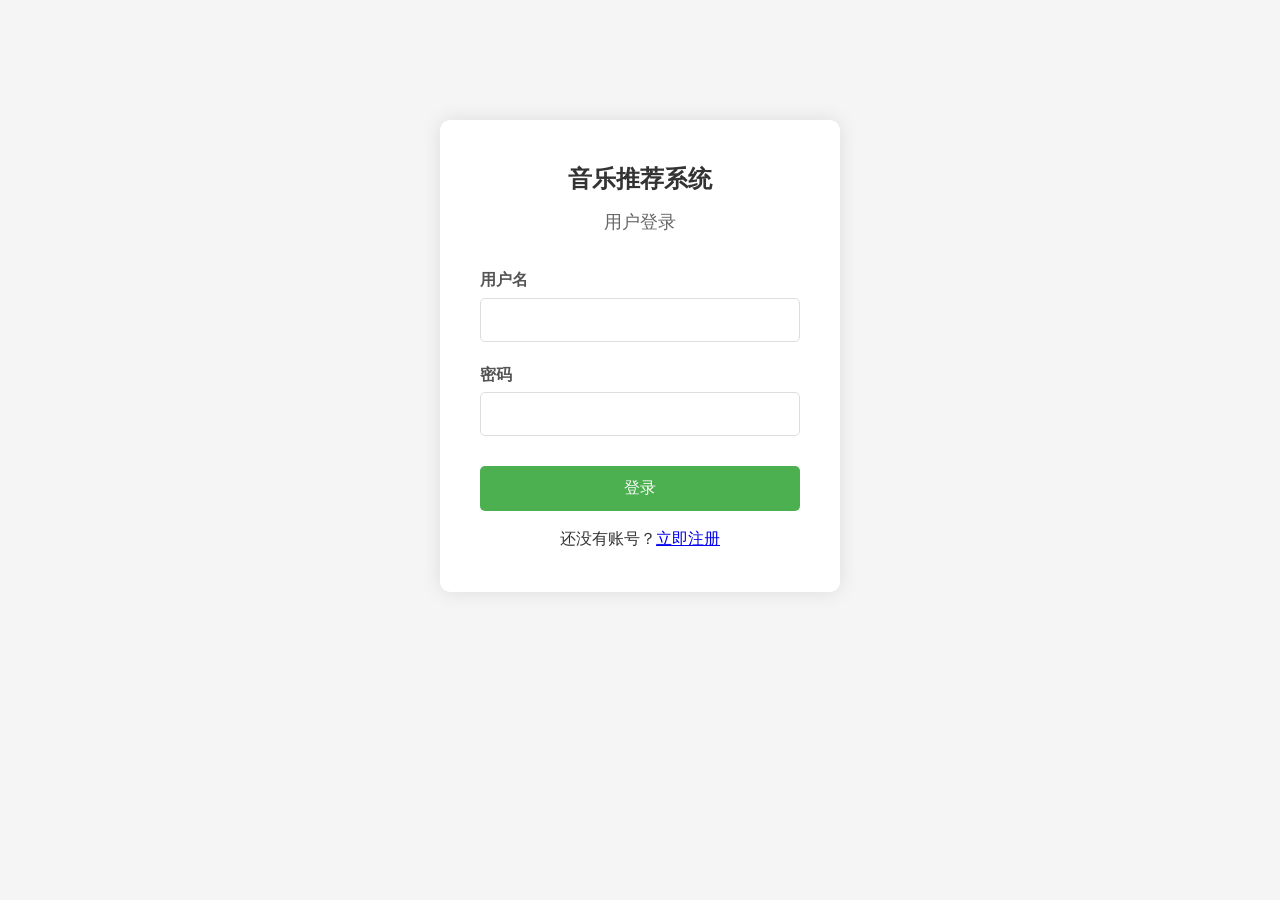
<file: music_recommend_system/frontend/index.html>
<!DOCTYPE html>
<html lang="zh-CN">
<head>
    <meta charset="UTF-8">
    <meta name="viewport" content="width=device-width, initial-scale=1.0">
    <title>音乐推荐系统 - 首页</title>
    <link rel="stylesheet" href="static/css/style.css">
</head>
<body>
    <header>
        <div class="header-content">
            <h1>音乐推荐系统</h1>
            <div class="user-info">
                <span id="username">访客</span>
                <button id="logoutBtn" class="btn btn-secondary">退出登录</button>
            </div>
        </div>
    </header>

    <main class="container">
        <!-- 曲风选择 -->
        <section class="section">
            <h2>选择您喜欢的曲风</h2>
            <div class="style-selection">
                <div class="style-buttons">
                    <button class="style-btn" data-style="流行">流行</button>
                    <button class="style-btn" data-style="古风">古风</button>
                    <button class="style-btn" data-style="说唱">说唱</button>
                    <button class="style-btn" data-style="摇滚">摇滚</button>
                    <button class="style-btn" data-style="民谣">民谣</button>
                </div>
                <button id="updateStyleBtn" class="btn btn-primary">更新偏好</button>
            </div>
            <div id="styleMessage"></div>
        </section>

        <!-- 个性化推荐 -->
        <section class="section">
            <h2>为您推荐</h2>
            <div class="song-list" id="recommendList">
                <p>加载中...</p>
            </div>
        </section>

        <!-- 热门歌曲 -->
        <section class="section">
            <h2>热门歌曲</h2>
            <div class="song-list" id="hotList">
                <p>加载中...</p>
            </div>
        </section>
    </main>

    <script src="static/js/main.js"></script>
</body>
</html>
</file>
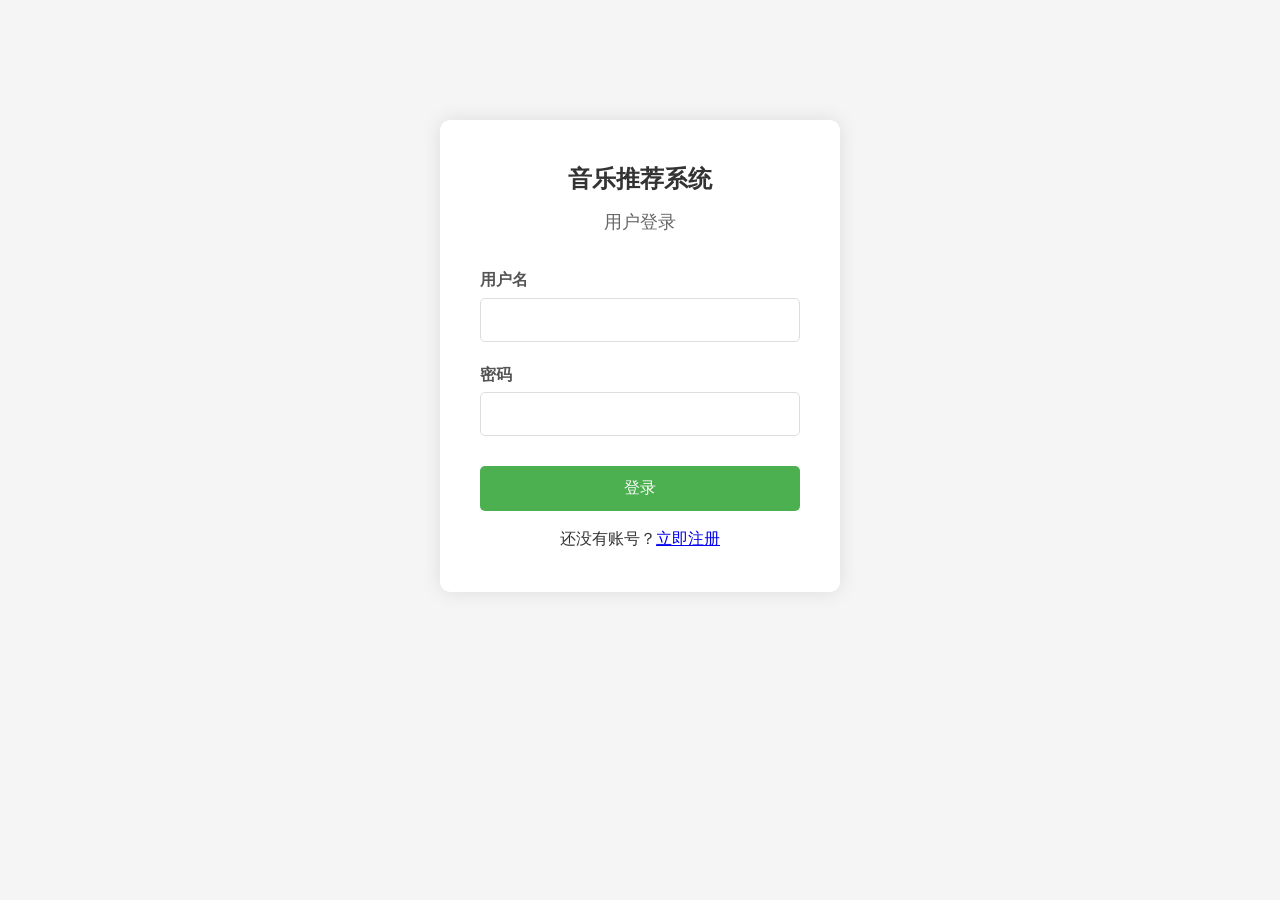
<file: music_recommend_system/frontend/login.html>
<!DOCTYPE html>
<html lang="zh-CN">
<head>
    <meta charset="UTF-8">
    <meta name="viewport" content="width=device-width, initial-scale=1.0">
    <title>音乐推荐系统 - 登录</title>
    <link rel="stylesheet" href="static/css/style.css">
</head>
<body>
    <div class="container">
        <div class="login-box">
            <h2>音乐推荐系统</h2>
            <h3>用户登录</h3>
            <form id="loginForm">
                <div class="form-group">
                    <label for="username">用户名</label>
                    <input type="text" id="username" name="username" required>
                </div>
                <div class="form-group">
                    <label for="password">密码</label>
                    <input type="password" id="password" name="password" required>
                </div>
                <div class="form-actions">
                    <button type="submit" class="btn btn-primary">登录</button>
                    <p>还没有账号？<a href="register.html">立即注册</a></p>
                </div>
            </form>
        </div>
    </div>
    <script src="static/js/main.js"></script>
</body>
</html>
</file>
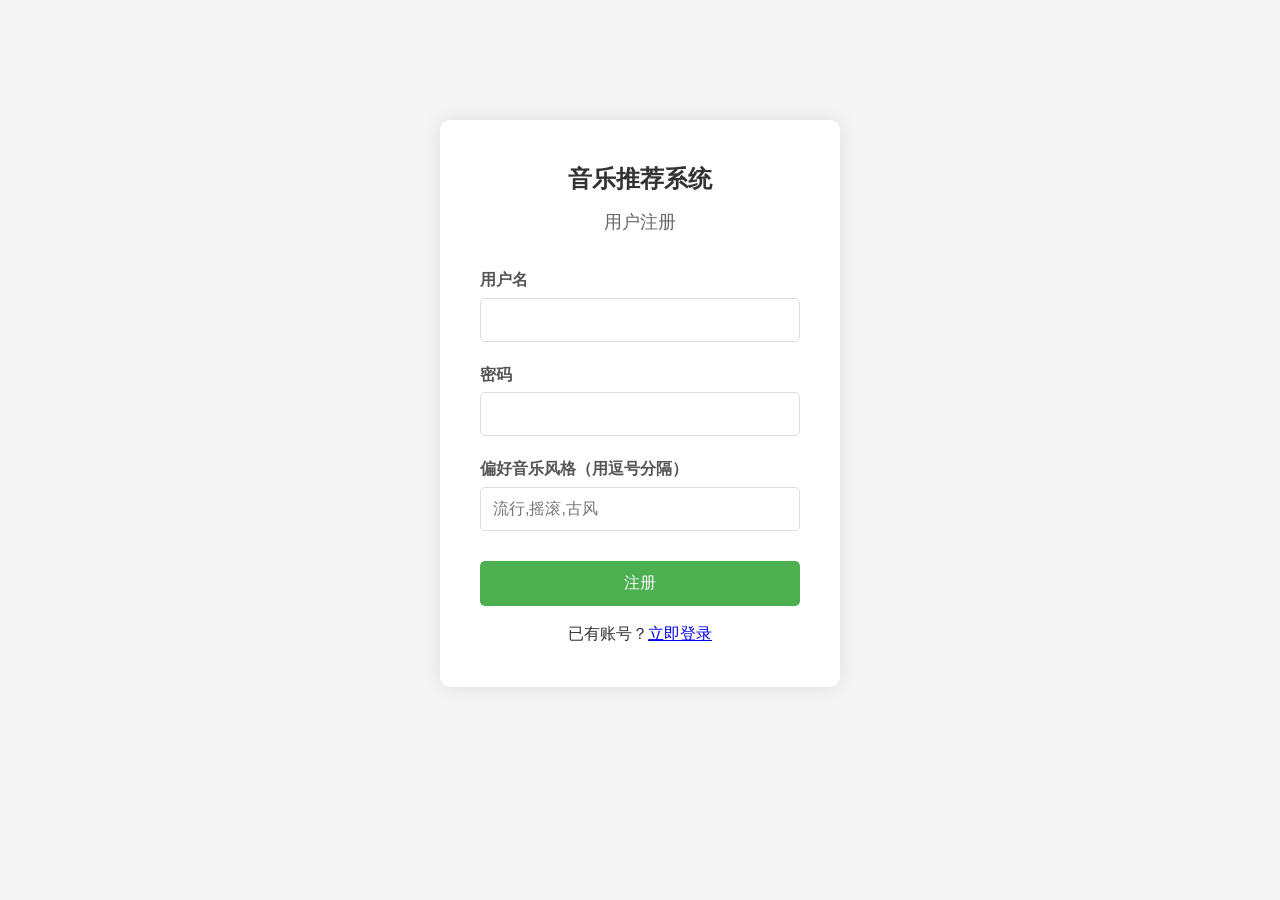
<file: music_recommend_system/frontend/register.html>
<!DOCTYPE html>
<html lang="zh-CN">
<head>
    <meta charset="UTF-8">
    <meta name="viewport" content="width=device-width, initial-scale=1.0">
    <title>音乐推荐系统 - 注册</title>
    <link rel="stylesheet" href="static/css/style.css">
</head>
<body>
    <div class="container">
        <div class="login-box">
            <h2>音乐推荐系统</h2>
            <h3>用户注册</h3>
            <form id="registerForm">
                <div class="form-group">
                    <label for="username">用户名</label>
                    <input type="text" id="username" name="username" required>
                </div>
                <div class="form-group">
                    <label for="password">密码</label>
                    <input type="password" id="password" name="password" required>
                </div>
                <div class="form-group">
                    <label for="preferredStyle">偏好音乐风格（用逗号分隔）</label>
                    <input type="text" id="preferredStyle" name="preferredStyle" placeholder="流行,摇滚,古风">
                </div>
                <div class="form-actions">
                    <button type="submit" class="btn btn-primary">注册</button>
                    <p>已有账号？<a href="login.html">立即登录</a></p>
                </div>
            </form>
        </div>
    </div>
    <script src="static/js/main.js"></script>
</body>
</html>
</file>
<file: music_recommend_system/frontend/static/css/style.css>
/* 全局样式 */
* {
    margin: 0;
    padding: 0;
    box-sizing: border-box;
}

body {
    font-family: 'Arial', sans-serif;
    background-color: #f5f5f5;
    color: #333;
    line-height: 1.6;
}

.container {
    max-width: 1200px;
    margin: 0 auto;
    padding: 20px;
}

/* 登录和注册页面样式 */
.login-box {
    max-width: 400px;
    margin: 100px auto;
    padding: 40px;
    background: white;
    border-radius: 10px;
    box-shadow: 0 0 20px rgba(0, 0, 0, 0.1);
    text-align: center;
}

.login-box h2 {
    color: #333;
    margin-bottom: 10px;
}

.login-box h3 {
    color: #666;
    margin-bottom: 30px;
    font-size: 18px;
    font-weight: normal;
}

.form-group {
    margin-bottom: 20px;
    text-align: left;
}

.form-group label {
    display: block;
    margin-bottom: 5px;
    font-weight: bold;
    color: #555;
}

.form-group input {
    width: 100%;
    padding: 12px;
    border: 1px solid #ddd;
    border-radius: 5px;
    font-size: 16px;
}

.form-actions {
    margin-top: 30px;
}

.btn {
    padding: 12px 24px;
    border: none;
    border-radius: 5px;
    font-size: 16px;
    cursor: pointer;
    transition: background-color 0.3s;
}

.btn-primary {
    background-color: #4CAF50;
    color: white;
    width: 100%;
    margin-bottom: 15px;
}

.btn-primary:hover {
    background-color: #45a049;
}

.btn-secondary {
    background-color: #f44336;
    color: white;
}

.btn-secondary:hover {
    background-color: #da190b;
}

/* 首页样式 */
header {
    background-color: #4CAF50;
    color: white;
    padding: 20px 0;
    box-shadow: 0 2px 10px rgba(0, 0, 0, 0.1);
}

.header-content {
    max-width: 1200px;
    margin: 0 auto;
    padding: 0 20px;
    display: flex;
    justify-content: space-between;
    align-items: center;
}

.header-content h1 {
    font-size: 24px;
}

.user-info {
    display: flex;
    align-items: center;
    gap: 15px;
}

.section {
    margin: 40px 0;
}

.section h2 {
    margin-bottom: 20px;
    color: #333;
    border-bottom: 2px solid #4CAF50;
    padding-bottom: 10px;
}

.song-list {
    display: grid;
    grid-template-columns: repeat(auto-fill, minmax(250px, 1fr));
    gap: 20px;
}

.song-item {
    background: white;
    padding: 20px;
    border-radius: 8px;
    box-shadow: 0 2px 10px rgba(0, 0, 0, 0.05);
    transition: transform 0.3s, box-shadow 0.3s;
}

.song-item:hover {
    transform: translateY(-5px);
    box-shadow: 0 5px 15px rgba(0, 0, 0, 0.1);
}

.song-item h3 {
    margin-bottom: 5px;
    color: #333;
    font-size: 18px;
}

.song-item p {
    margin: 5px 0;
    color: #666;
    font-size: 14px;
}

.song-item .song-style {
    display: inline-block;
    background-color: #e8f5e9;
    color: #4CAF50;
    padding: 2px 8px;
    border-radius: 3px;
    font-size: 12px;
    margin-top: 10px;
}

/* 曲风选择按钮样式 */
.style-buttons {
    display: flex;
    flex-wrap: wrap;
    gap: 10px;
    margin-bottom: 20px;
}

.style-btn {
    padding: 10px 20px;
    border: 2px solid #ddd;
    border-radius: 25px;
    background-color: white;
    color: #555;
    font-size: 16px;
    cursor: pointer;
    transition: all 0.3s ease;
}

.style-btn:hover {
    border-color: #4CAF50;
    color: #4CAF50;
}

.style-btn.selected {
    background-color: #4CAF50;
    color: white;
    border-color: #4CAF50;
}

/* 响应式设计 */
@media (max-width: 768px) {
    .song-list {
        grid-template-columns: repeat(auto-fill, minmax(200px, 1fr));
    }
    
    .login-box {
        margin: 50px auto;
        padding: 30px;
    }
    
    .header-content {
        flex-direction: column;
        gap: 15px;
    }
}
</file>
